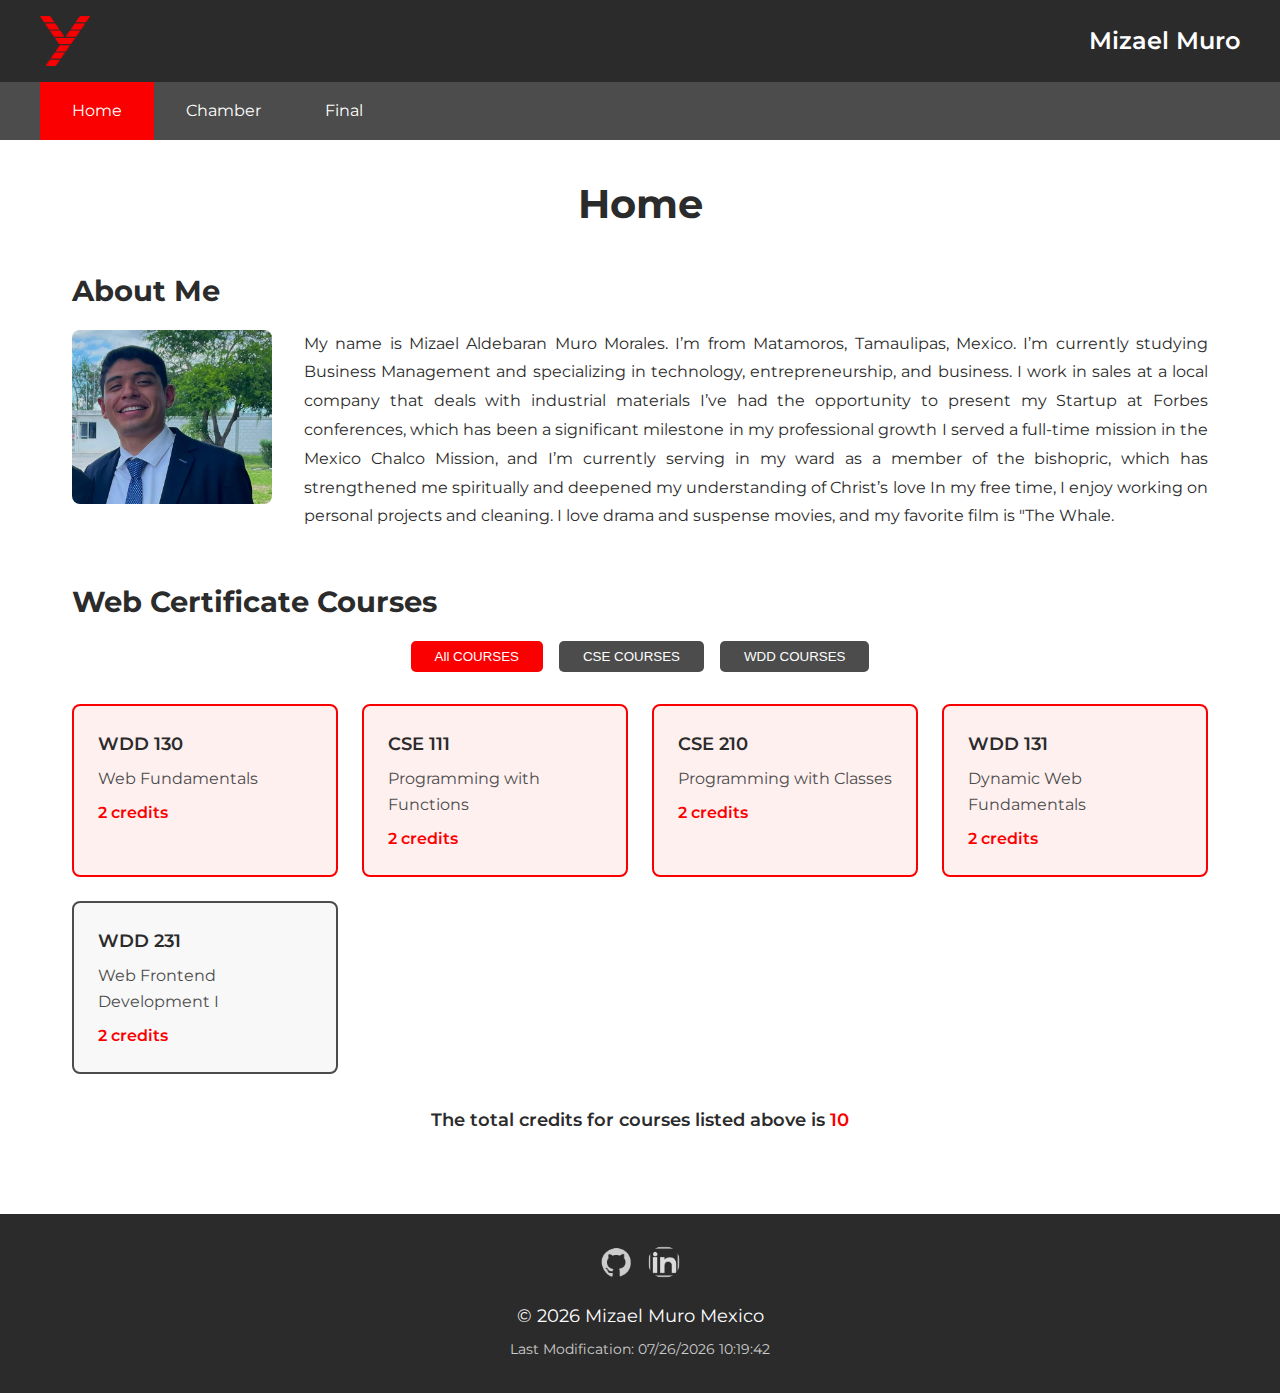
<file: index.html>
<!DOCTYPE html>
<html lang="es">

<head>
    <meta charset="UTF-8">
    <meta name="viewport" content="width=device-width, initial-scale=1.0">
    <meta name="description" content="WDD 231 - Web Frontend Development Course Home Page">
    <meta name="author" content="Mizael Muro">
    <title>WDD 231 - Course Home Page</title>

    <link rel="preconnect" href="https://fonts.googleapis.com">
    <link rel="preconnect" href="https://fonts.gstatic.com" crossorigin>
    <link href="https://fonts.googleapis.com/css2?family=Montserrat:ital,wght@0,100..900;1,100..900&display=swap"
        rel="stylesheet">

    <link rel="stylesheet" href="styles/index.css">

    <link rel="icon" href="favicon.ico">

</head>

<body>
    <header>
        <div class="header-content">
            <img src="images/logo-yonkett.png" alt="Site Logo" class="logo">
            <span class="name">Mizael Muro</span>
            <button class="hamburger" aria-label="Toggle navigation">
                <span></span>
                <span></span>
                <span></span>
            </button>
        </div>
    </header>

    <nav class="navigation">
        <ul class="nav-menu">
            <li><a href="index.html" class="active">Home</a></li>
            <li><a href="chamber.html">Chamber</a></li>
            <li><a href="final.html">Final</a></li>
        </ul>
    </nav>

    <main>
        <h1>Home</h1>

        <section class="about">
            <h2>About Me</h2>
            <div class="about-content">
                <img src="images/profile.jpg" alt="Mizael Muro" class="profile-img">
                <div class="about-text">
                    <p>My name is Mizael Aldebaran Muro Morales. I’m from Matamoros, Tamaulipas, Mexico. I’m currently
                        studying Business Management and specializing in technology, entrepreneurship, and business. I
                        work in sales at a local company that deals with industrial materials
                        I’ve had the opportunity to present my Startup at Forbes conferences, which has been a
                        significant milestone in my professional growth
                        I served a full-time mission in the Mexico Chalco Mission, and I’m currently serving in my ward
                        as a member of the bishopric, which has strengthened me spiritually and deepened my
                        understanding of Christ’s love
                        In my free time, I enjoy working on personal projects and cleaning. I love drama and suspense
                        movies, and my favorite film is "The Whale.</p>
                </div>
            </div>
        </section>

        <section class="certificate">
            <h2>Web Certificate Courses</h2>
            <div class="filter-buttons">
                <button class="filter-btn active" data-filter="all">All COURSES</button>
                <button class="filter-btn" data-filter="CSE">CSE COURSES</button>
                <button class="filter-btn" data-filter="WDD">WDD COURSES</button>
            </div>
            <div class="courses-container" id="coursesContainer">
            </div>
            <div class="credits">
                The total credits for courses listed above is <span id="totalCredits">0</span>
            </div>
        </section>
    </main>

    <footer>
        <div class="social-links">
            <a href="https://github.com/MizaelMuro01" target="_blank">
                <img src="images/github.png" alt="GitHub" class="social-icon">
            </a>
            <a href="www.linkedin.com/in/mizael-muro-509421250" target="_blank">
                <img src="images/linkedin.png" alt="LinkedIn" class="social-icon">
            </a>
        </div>

        <div class="footer-info">
            <p>&copy; <span id="currentyear"></span>  Mizael Muro  Mexico</p>
        </div>

        <div class="last-modified">
            <p>Last Modification: <span id="lastModified"></span></p>
        </div>
    </footer>

    <script src="scripts/index.js"></script>
</body>

</html>
</file>
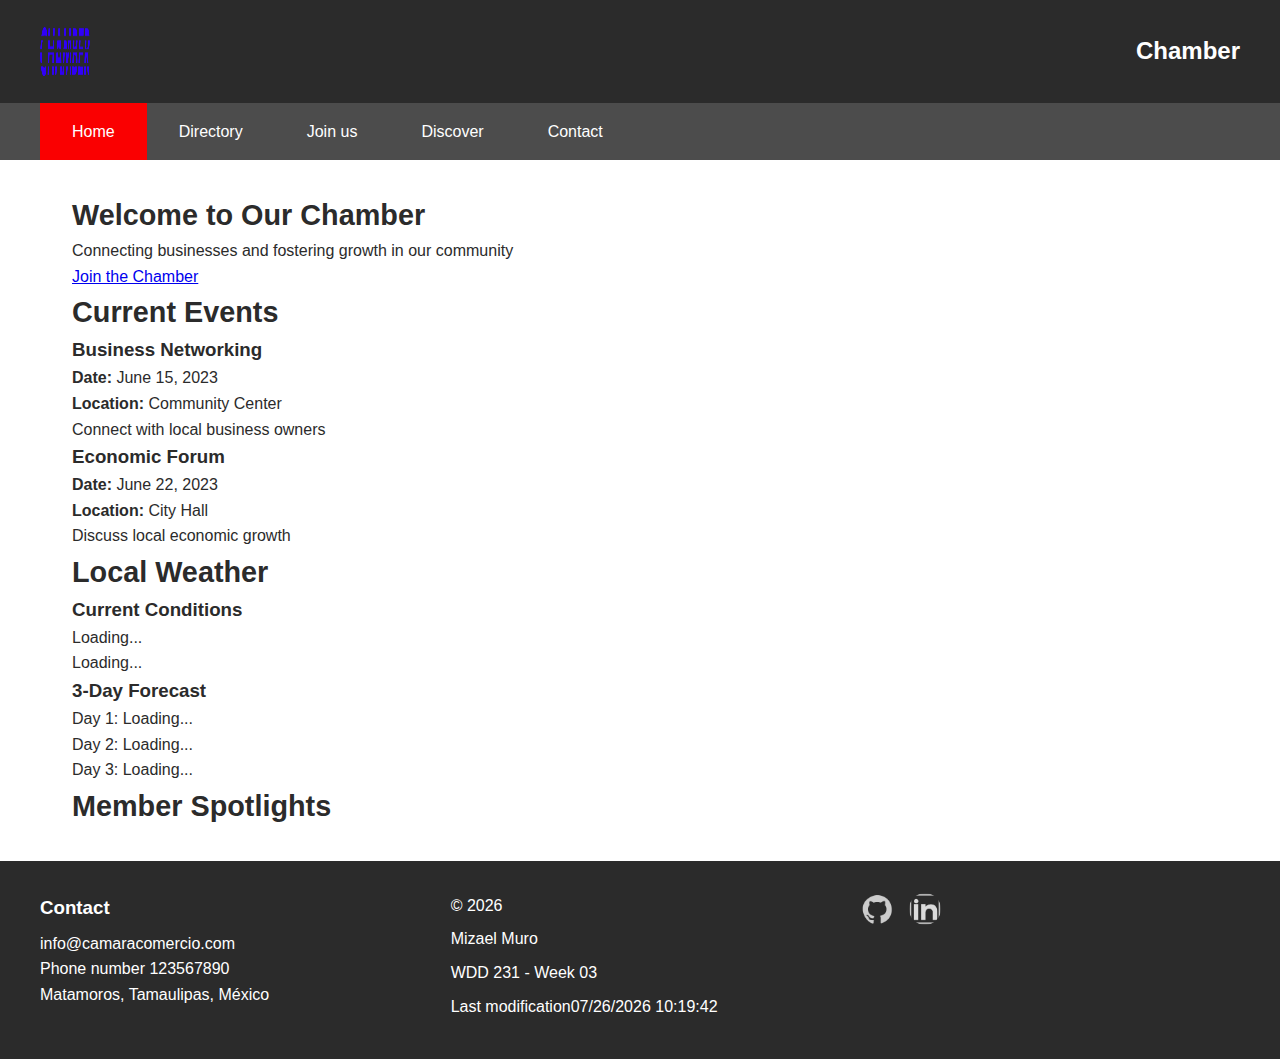
<file: chamber/index.html>
<!DOCTYPE html>
<html lang="es">
<head>
    <meta charset="UTF-8">
    <meta name="viewport" content="width=device-width, initial-scale=1.0">
    <meta name="description" content="Chamber Home Page">
    <meta name="author" content="Mizael Muro">
    <title>Home - Chamber</title>

    <link rel="icon" href="favicon.ico">

    <link rel="stylesheet" href="styles/normalize.css">
    <link rel="stylesheet" href="styles/chamber.css">
</head>
<body>
    <header>
        <div class="header-content">
            <img src="images/chamber.png" alt="Logo chamber" class="logo">
            <h1>Chamber</h1>
            <button class="hamburger" aria-label="Toggle navigation">
                <span></span>
                <span></span>
                <span></span>
            </button>
        </div>
    </header>

    <nav class="navigation">
        <ul class="nav-menu">
            <li><a href="index.html" class="active">Home</a></li>
            <li><a href="directory.html">Directory</a></li>
            <li><a href="join.html">Join us</a></li>
            <li><a href="discover.html">Discover</a></li>
            <li><a href="contact.html">Contact</a></li>
        </ul>
    </nav>

    <main>
        <!---------------------------------------- Hero Section ----------------------------->
        <section class="hero">
            <div class="hero-content">
                <h2>Welcome to Our Chamber</h2>
                <p>Connecting businesses and fostering growth in our community</p>
                <a href="join.html" class="cta-button">Join the Chamber</a>
            </div>
        </section>

        <!-------------------------- Current Events ---------------->
        <section class="events">
            <h2>Current Events</h2>
            <div class="events-grid">
                <div class="event-card">
                    <h3>Business Networking</h3>
                    <p><strong>Date:</strong> June 15, 2023</p>
                    <p><strong>Location:</strong> Community Center</p>
                    <p>Connect with local business owners</p>
                </div>
                <div class="event-card">
                    <h3>Economic Forum</h3>
                    <p><strong>Date:</strong> June 22, 2023</p>
                    <p><strong>Location:</strong> City Hall</p>
                    <p>Discuss local economic growth</p>
                </div>
            </div>
        </section>

        <!-------------------------------- Weather Section ------------->
        <section class="weather">
            <h2>Local Weather</h2>
            <div class="weather-content">
                <div class="current-weather">
                    <h3>Current Conditions</h3>
                    <div id="currentTemp">Loading...</div>
                    <div id="weatherDesc">Loading...</div>
                </div>
                <div class="weather-forecast">
                    <h3>3-Day Forecast</h3>
                    <div id="forecast">
                        <div class="forecast-day">Day 1: Loading...</div>
                        <div class="forecast-day">Day 2: Loading...</div>
                        <div class="forecast-day">Day 3: Loading...</div>
                    </div>
                </div>
            </div>
        </section>

        <!---------------------- Company Spotlights --------------->
        <section class="spotlights">
            <h2>Member Spotlights</h2>
            <div id="spotlightContainer" class="spotlights-grid">
                <!-------------------- spotlight ------------->
            </div>
        </section>
    </main>

    <footer>
        <div class="footer-content">
            <div class="contact-info">
                <h3>Contact</h3>
                <p>info@camaracomercio.com</p>
                <p>Phone number 123567890</p>
                <p>Matamoros, Tamaulipas, México</p>
            </div>
            
            <div class="development-info">
                <p>&copy; <span id="currentyear"></span>
                <p>Mizael Muro</p>
                <p>WDD 231 - Week 03</p>
                <p>Last modification<span id="lastModified"></span></p>
            </div>
            
            <div class="social-links">
                <a href="https://github.com/MizaelMuro01" target="_blank">
                    <img src="images/github.png" alt="GitHub" class="social-icon">
                </a>
                <a href="https://www.linkedin.com/in/mizael-muro-509421250" target="_blank">
                    <img src="images/linkedin.png" alt="LinkedIn" class="social-icon">
                </a>
            </div>
        </div>
    </footer>

    <script src="scripts/chamber.js"></script>
</body>
</html>
</file>
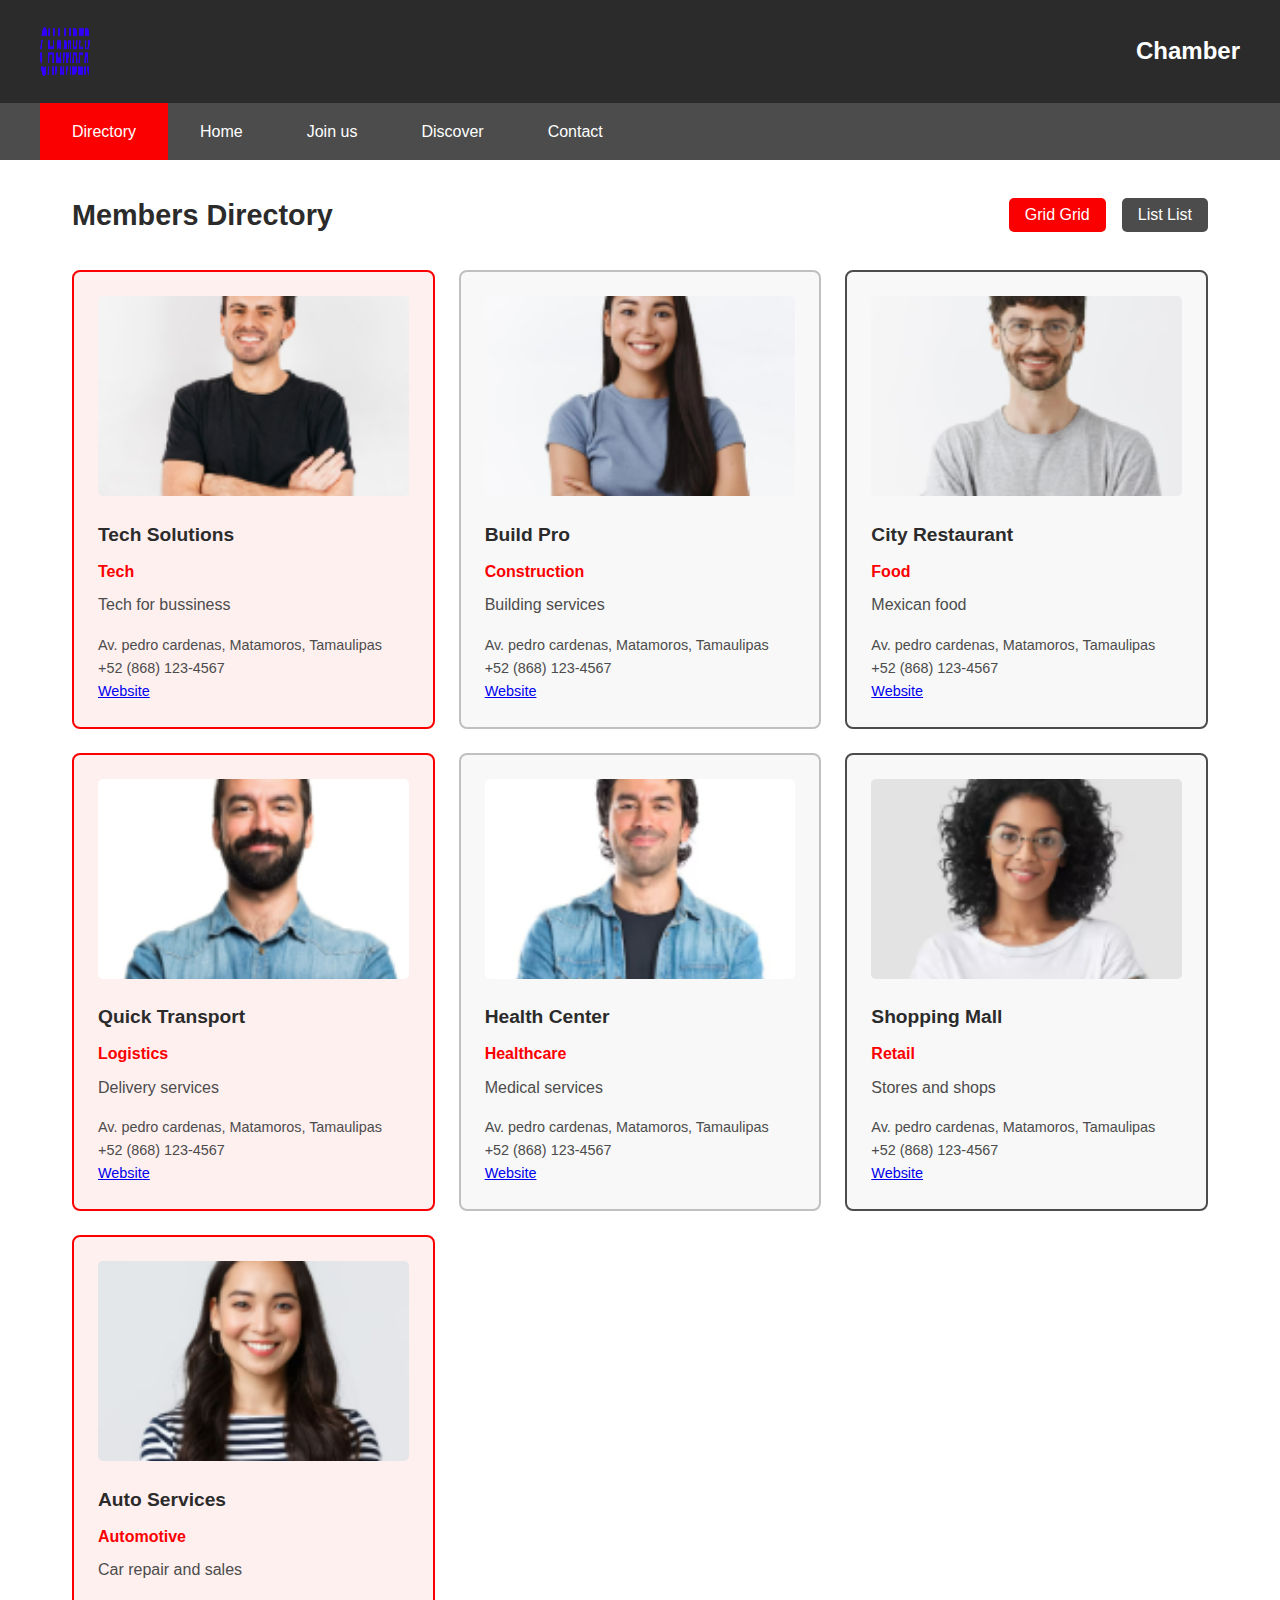
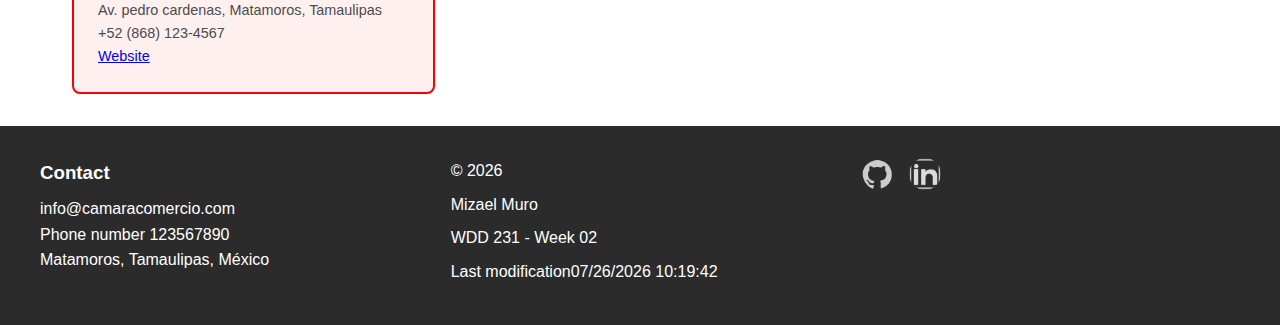
<file: chamber/directory.html>
<!DOCTYPE html>
<html lang="es">
<head>
    <meta charset="UTF-8">
    <meta name="viewport" content="width=device-width, initial-scale=1.0">
    <meta name="description" content="Chamber and Directory">
    <meta name="author" content="Mizael Muro">
    <title>Directory - Chamber</title>

    <link rel="icon" href="../favicon.ico">

    <link rel="stylesheet" href="styles/normalize.css">
    <link rel="stylesheet" href="styles/chamber.css">
</head>
<body>
    <header>
        <div class="header-content">
            <img src="images/chamber.png" alt="Logo chamber" class="logo">
            <h1>Chamber</h1>
            <button class="hamburger" aria-label="Toggle navigation">
                <span></span>
                <span></span>
                <span></span>
            </button>
        </div>
    </header>

    <nav class="navigation">
        <ul class="nav-menu">
            <li><a href="directory.html" class="active">Directory</a></li>
            <li><a href="../index.html">Home</a></li>
            <li><a href="join.html">Join us</a></li>
            <li><a href="discover.html">Discover</a></li>
            <li><a href="contact.html">Contact</a></li>
        </ul>
    </nav>

    <main>
        <section class="directory-header">
            <h2>Members Directory</h2>
            <div class="view-toggle">
                <button id="gridView" class="view-btn active" aria-label="Vista de cuadrícula">
                    <span>Grid</span> Grid
                </button>
                <button id="listView" class="view-btn" aria-label="Vista de lista">
                    <span>List</span> List
                </button>
            </div>
        </section>

        <section class="members-container">
            <div id="membersDisplay" class="members-grid">
                <!-- qui seran las hojas dinamicas de los members -->
            </div>
        </section>
    </main>

    <footer>
        <div class="footer-content">
            <div class="contact-info">
                <h3>Contact</h3>
                <p>info@camaracomercio.com</p>
                <p>Phone number 123567890</p>
                <p>Matamoros, Tamaulipas, México</p>
            </div>
            
            <div class="development-info">
                <p>&copy; <span id="currentyear"></span>
                <p>Mizael Muro</p>
                <p>WDD 231 - Week 02</p>
                <p>Last modification<span id="lastModified"></span></p>
            </div>
            
            <div class="social-links">
                <a href="https://github.com/MizaelMuro01" target="_blank">
                    <img src="images/github.png" alt="GitHub" class="social-icon">
                </a>
                <a href="https://www.linkedin.com/in/mizael-muro-509421250" target="_blank">
                    <img src="images/linkedin.png" alt="LinkedIn" class="social-icon">
                </a>
            </div>
        </div>
    </footer>

    <script src="scripts/chamber.js"></script>
</body>
</html>
</file>
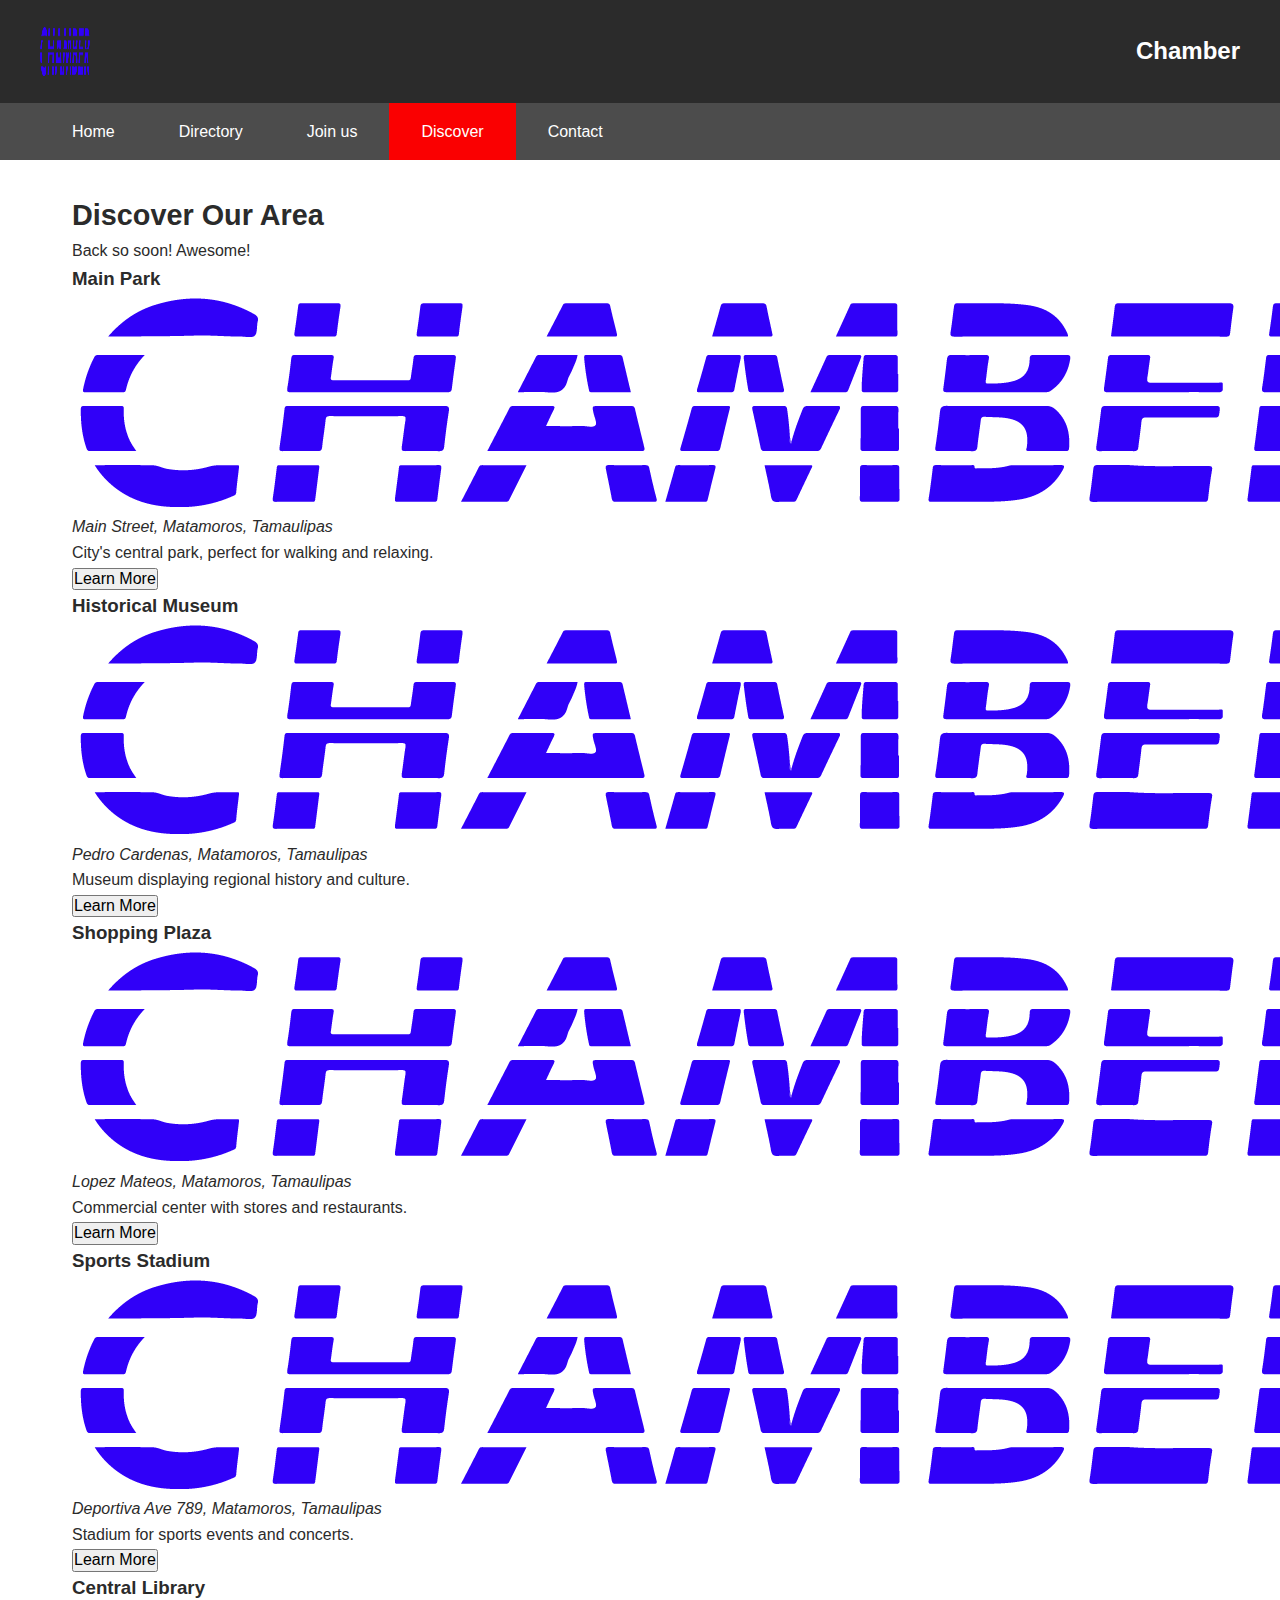
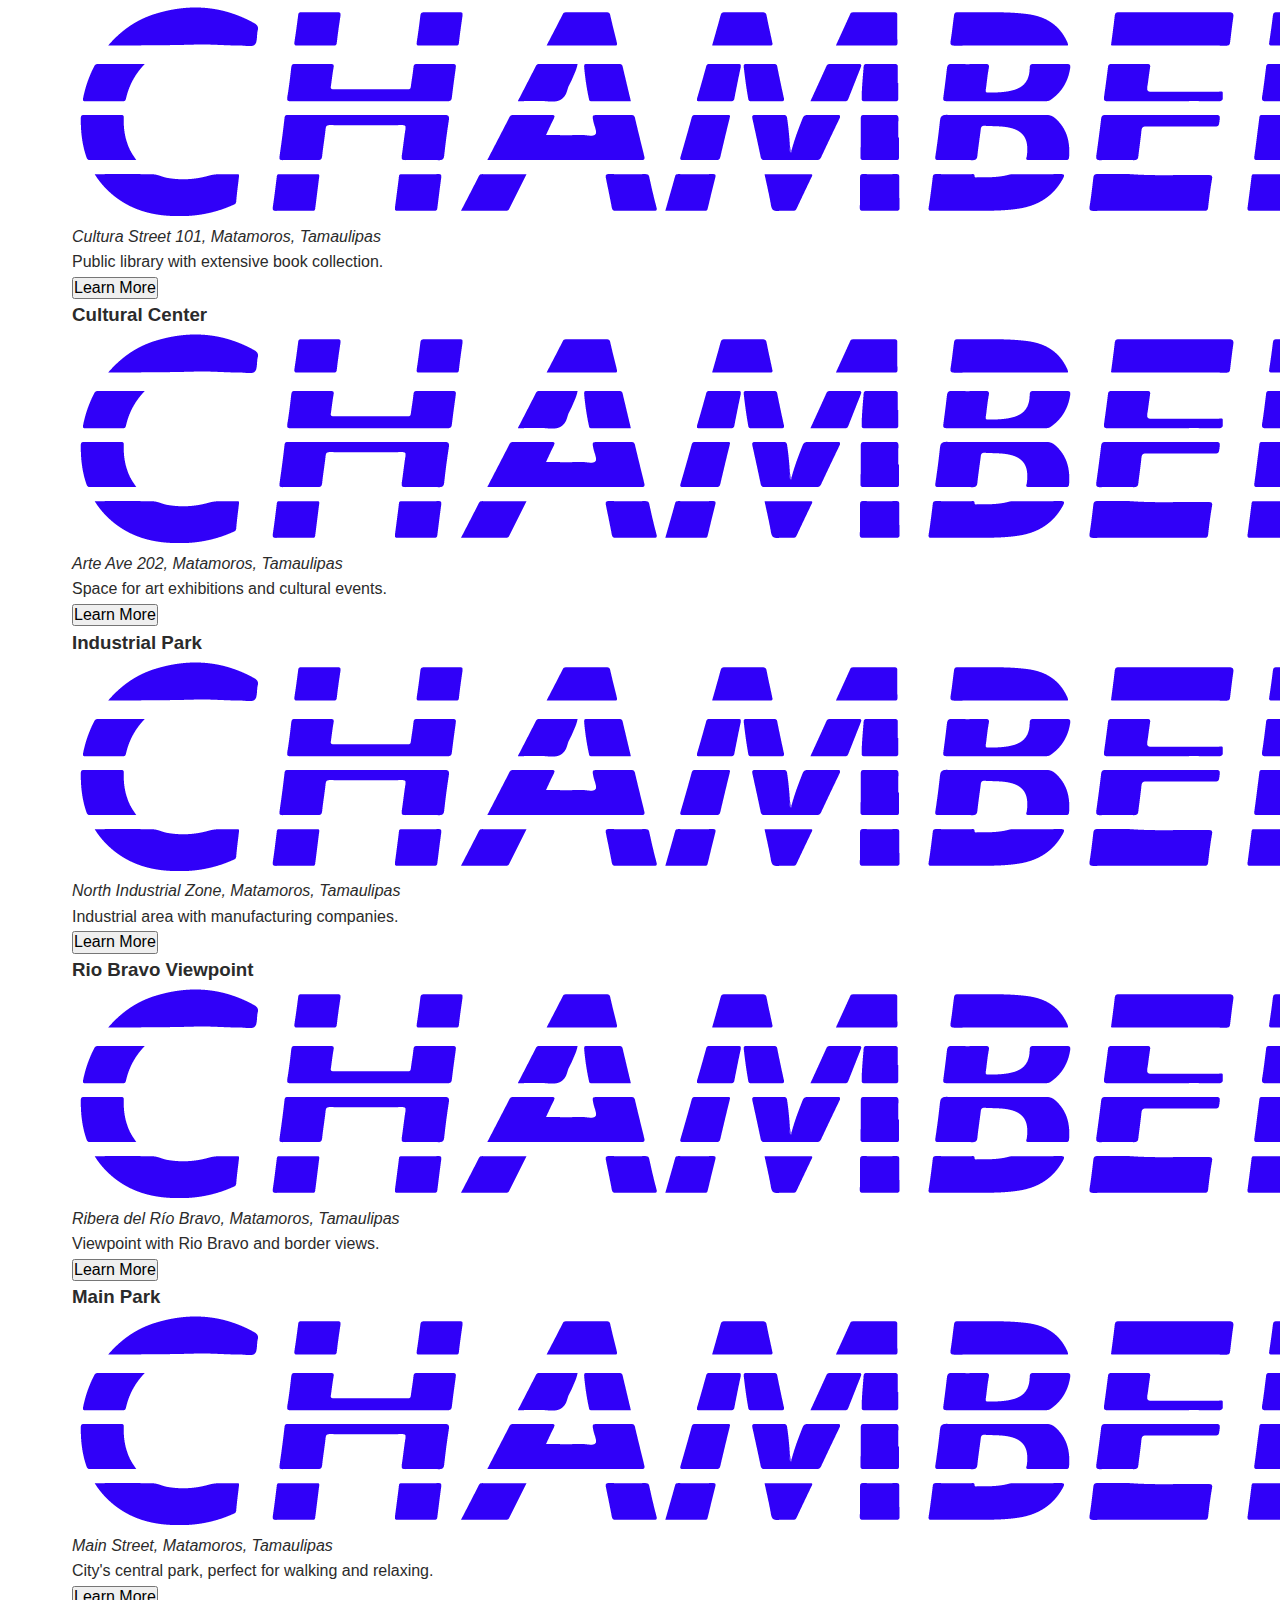
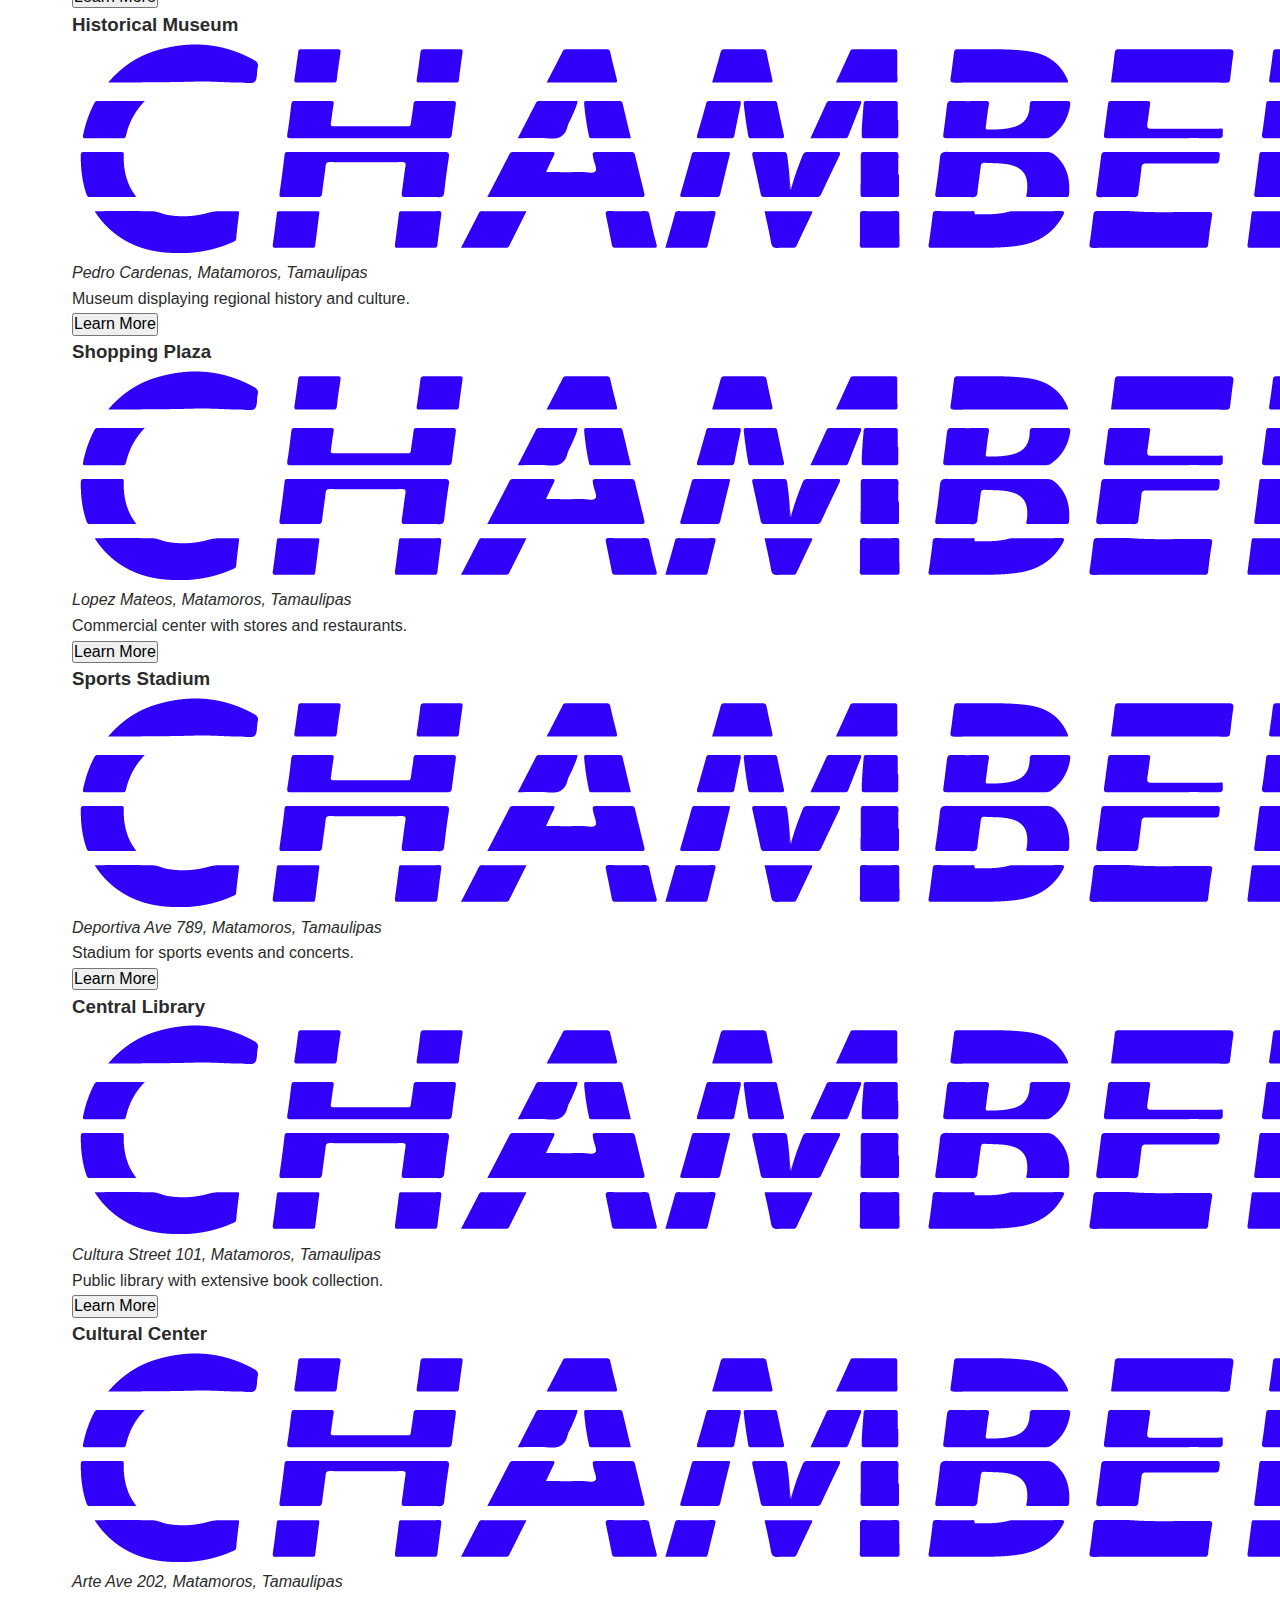
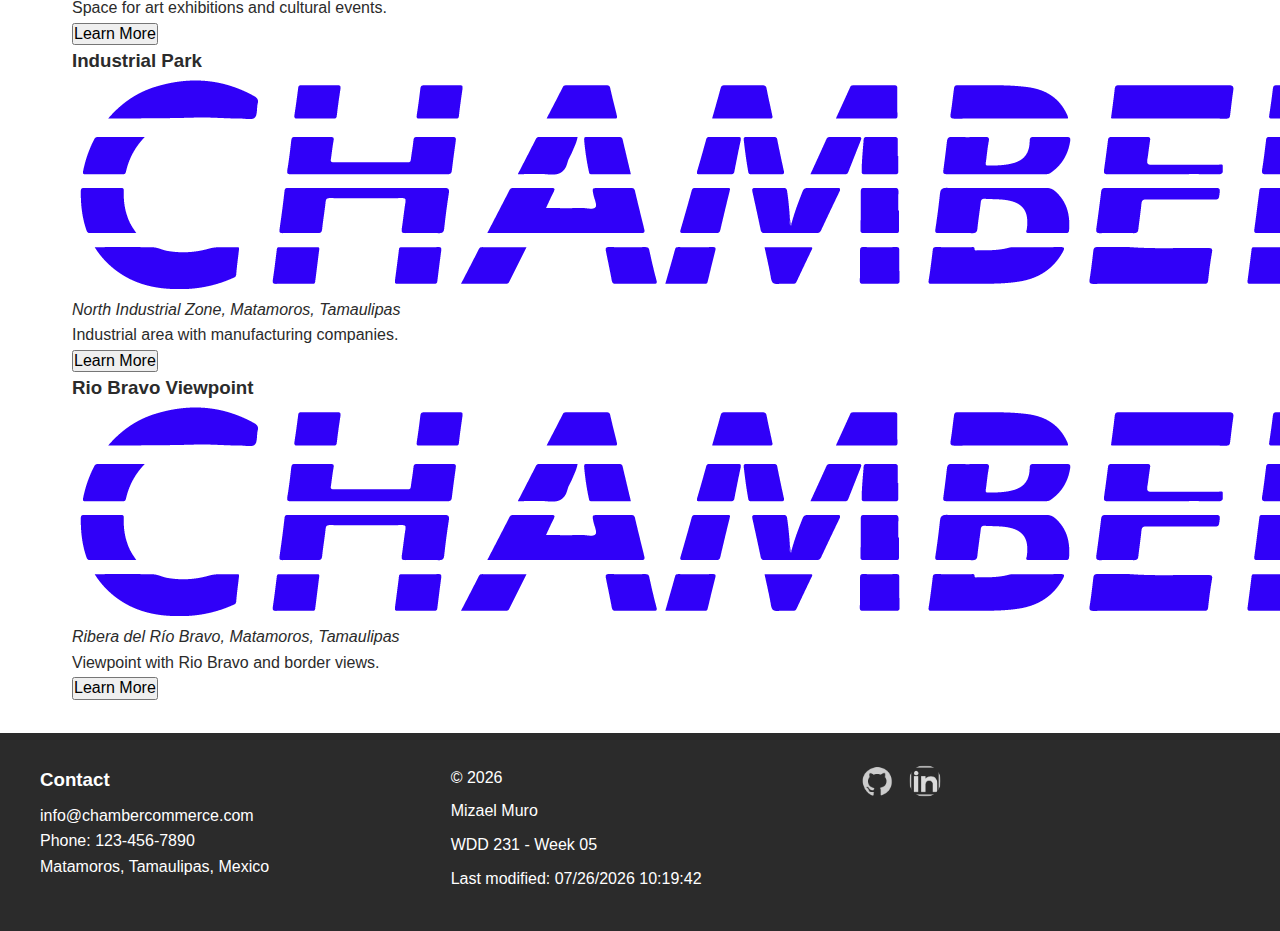
<file: chamber/discover.html>
<!DOCTYPE html>
<html lang="en">
<head>
    <meta charset="UTF-8">
    <meta name="viewport" content="width=device-width, initial-scale=1.0">
    <meta name="description" content="Discover Chamber Area">
    <meta name="author" content="Mizael Muro">
    <title>Discover - Chamber</title>

    <link rel="icon" href="favicon.ico">

    <link rel="stylesheet" href="styles/normalize.css">
    <link rel="stylesheet" href="styles/chamber.css">
</head>
<body>
    <header>
        <div class="header-content">
            <img src="images/chamber.png" alt="Logo chamber" class="logo">
            <h1>Chamber</h1>
            <button class="hamburger" aria-label="Toggle navigation">
                <span></span>
                <span></span>
                <span></span>
            </button>
        </div>
    </header>

    <nav class="navigation">
        <ul class="nav-menu">
            <li><a href="index.html">Home</a></li>
            <li><a href="directory.html">Directory</a></li>
            <li><a href="join.html">Join us</a></li>
            <li><a href="discover.html" class="active">Discover</a></li>
            <li><a href="contact.html">Contact</a></li>
        </ul>
    </nav>

    <main>
        <section class="discover-container">
            <h2>Discover Our Area</h2>
            
            <div id="visitorMessage" class="visitor-message"></div>
            
            <div class="discover-content">
                <div id="placesContainer" class="places-grid">
                    <!-- Places load here -->
                </div>
            </div>
        </section>
    </main>

    <footer>
        <div class="footer-content">
            <div class="contact-info">
                <h3>Contact</h3>
                <p>info@chambercommerce.com</p>
                <p>Phone: 123-456-7890</p>
                <p>Matamoros, Tamaulipas, Mexico</p>
            </div>
            
            <div class="development-info">
                <p>&copy; <span id="currentyear"></span>
                <p>Mizael Muro</p>
                <p>WDD 231 - Week 05</p>
                <p>Last modified: <span id="lastModified"></span></p>
            </div>
            
            <div class="social-links">
                <a href="https://github.com/MizaelMuro01" target="_blank">
                    <img src="images/github.png" alt="GitHub" class="social-icon">
                </a>
                <a href="https://www.linkedin.com/in/mizael-muro-509421250" target="_blank">
                    <img src="images/linkedin.png" alt="LinkedIn" class="social-icon">
                </a>
            </div>
        </div>
    </footer>

    <script type="module" src="scripts/discover.js"></script>
</body>
</html>
</file>
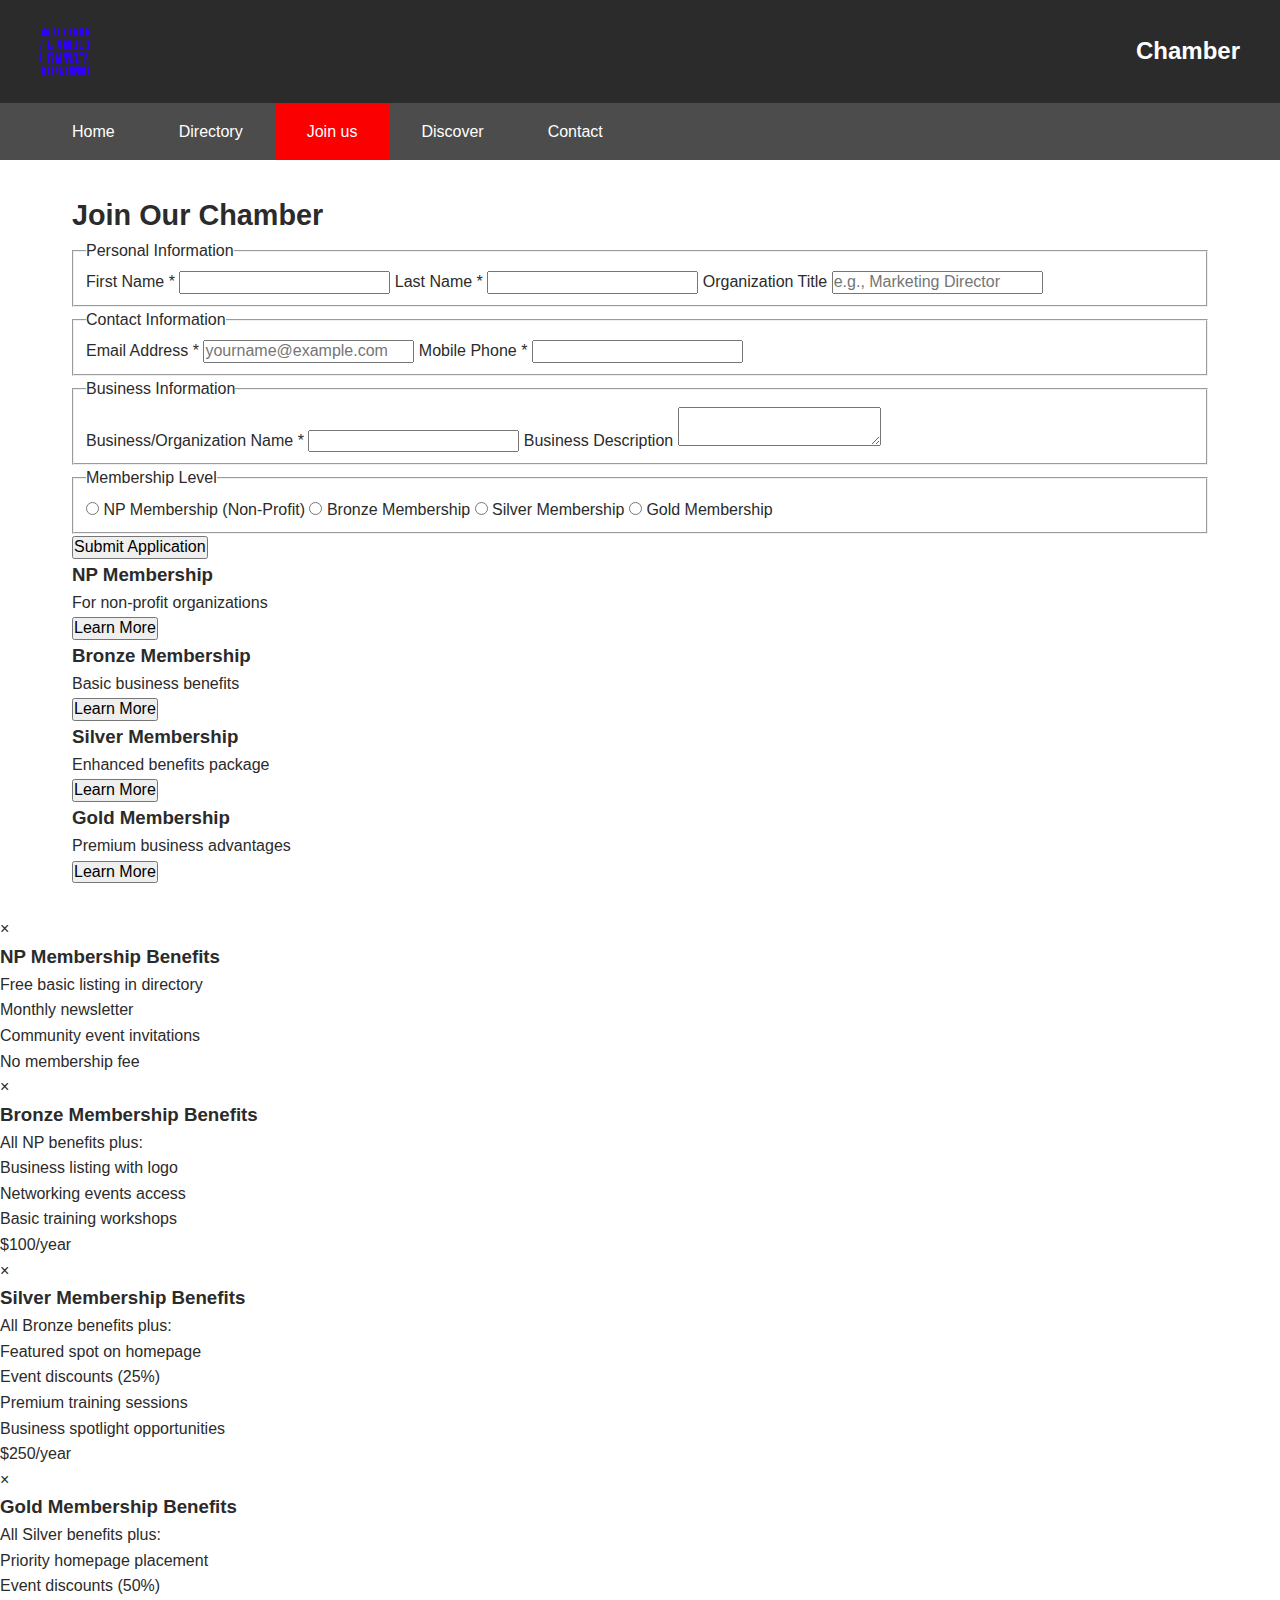
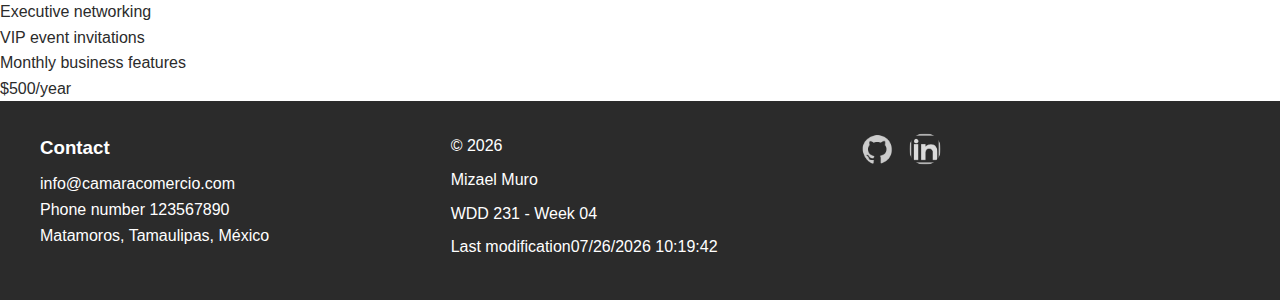
<file: chamber/join.html>
<!DOCTYPE html>
<html lang="es">
<head>
    <meta charset="UTF-8">
    <meta name="viewport" content="width=device-width, initial-scale=1.0">
    <meta name="description" content="Join Chamber">
    <meta name="author" content="Mizael Muro">
    <title>Join - Chamber</title>

    <link rel="icon" href="favicon.ico">

    <link rel="stylesheet" href="styles/normalize.css">
    <link rel="stylesheet" href="styles/chamber.css">
</head>
<body>
    <header>
        <div class="header-content">
            <img src="images/chamber.png" alt="Logo chamber" class="logo">
            <h1>Chamber</h1>
            <button class="hamburger" aria-label="Toggle navigation">
                <span></span>
                <span></span>
                <span></span>
            </button>
        </div>
    </header>

    <nav class="navigation">
        <ul class="nav-menu">
            <li><a href="index.html">Home</a></li>
            <li><a href="directory.html">Directory</a></li>
            <li><a href="join.html" class="active">Join us</a></li>
            <li><a href="discover.html">Discover</a></li>
            <li><a href="contact.html">Contact</a></li>
        </ul>
    </nav>

    <main>
        <section class="join-container">
            <h2>Join Our Chamber</h2>
            
            <div class="join-content">
                <form id="joinForm" method="get" action="thankyou.html" class="membership-form">
                    <fieldset>
                        <legend>Personal Information</legend>
                        
                        <label>
                            First Name *
                            <input type="text" name="firstName" required autocomplete="given-name">
                        </label>
                        
                        <label>
                            Last Name *
                            <input type="text" name="lastName" required autocomplete="family-name">
                        </label>
                        
                        <label>
                            Organization Title
                            <input type="text" name="title" autocomplete="organization-title"
                                   pattern="[A-Za-z\s\-]{7,}" placeholder="e.g., Marketing Director">
                        </label>
                    </fieldset>

                    <fieldset>
                        <legend>Contact Information</legend>
                        
                        <label>
                            Email Address *
                            <input type="email" name="email" required autocomplete="email"
                                   placeholder="yourname@example.com">
                        </label>
                        
                        <label>
                            Mobile Phone *
                            <input type="tel" name="phone" required autocomplete="tel">
                        </label>
                    </fieldset>

                    <fieldset>
                        <legend>Business Information</legend>
                        
                        <label>
                            Business/Organization Name *
                            <input type="text" name="organization" required autocomplete="organization">
                        </label>
                        
                        <label>
                            Business Description
                            <textarea name="description"></textarea>
                        </label>
                    </fieldset>

                    <fieldset>
                        <legend>Membership Level</legend>
                        
                        <div class="membership-options">
                            <label class="radio-option">
                                <input type="radio" name="membership" value="np" required>
                                <span>NP Membership (Non-Profit)</span>
                            </label>
                            
                            <label class="radio-option">
                                <input type="radio" name="membership" value="bronze">
                                <span>Bronze Membership</span>
                            </label>
                            
                            <label class="radio-option">
                                <input type="radio" name="membership" value="silver">
                                <span>Silver Membership</span>
                            </label>
                            
                            <label class="radio-option">
                                <input type="radio" name="membership" value="gold">
                                <span>Gold Membership</span>
                            </label>
                        </div>
                    </fieldset>

                    <input type="hidden" name="timestamp" id="timestamp">

                    <button type="submit" class="submit-btn">Submit Application</button>
                </form>

                <aside class="membership-cards">
                    <div class="membership-card">
                        <h3>NP Membership</h3>
                        <p>For non-profit organizations</p>
                        <button class="info-btn" data-level="np">Learn More</button>
                    </div>
                    
                    <div class="membership-card">
                        <h3>Bronze Membership</h3>
                        <p>Basic business benefits</p>
                        <button class="info-btn" data-level="bronze">Learn More</button>
                    </div>
                    
                    <div class="membership-card">
                        <h3>Silver Membership</h3>
                        <p>Enhanced benefits package</p>
                        <button class="info-btn" data-level="silver">Learn More</button>
                    </div>
                    
                    <div class="membership-card">
                        <h3>Gold Membership</h3>
                        <p>Premium business advantages</p>
                        <button class="info-btn" data-level="gold">Learn More</button>
                    </div>
                </aside>
            </div>
        </section>
    </main>

    <!-- Modals -->
    <div id="npModal" class="modal">
        <div class="modal-content">
            <span class="close">&times;</span>
            <h3>NP Membership Benefits</h3>
            <ul>
                <li>Free basic listing in directory</li>
                <li>Monthly newsletter</li>
                <li>Community event invitations</li>
                <li>No membership fee</li>
            </ul>
        </div>
    </div>

    <div id="bronzeModal" class="modal">
        <div class="modal-content">
            <span class="close">&times;</span>
            <h3>Bronze Membership Benefits</h3>
            <ul>
                <li>All NP benefits plus:</li>
                <li>Business listing with logo</li>
                <li>Networking events access</li>
                <li>Basic training workshops</li>
                <li>$100/year</li>
            </ul>
        </div>
    </div>

    <div id="silverModal" class="modal">
        <div class="modal-content">
            <span class="close">&times;</span>
            <h3>Silver Membership Benefits</h3>
            <ul>
                <li>All Bronze benefits plus:</li>
                <li>Featured spot on homepage</li>
                <li>Event discounts (25%)</li>
                <li>Premium training sessions</li>
                <li>Business spotlight opportunities</li>
                <li>$250/year</li>
            </ul>
        </div>
    </div>

    <div id="goldModal" class="modal">
        <div class="modal-content">
            <span class="close">&times;</span>
            <h3>Gold Membership Benefits</h3>
            <ul>
                <li>All Silver benefits plus:</li>
                <li>Priority homepage placement</li>
                <li>Event discounts (50%)</li>
                <li>Executive networking</li>
                <li>VIP event invitations</li>
                <li>Monthly business features</li>
                <li>$500/year</li>
            </ul>
        </div>
    </div>

    <footer>
        <div class="footer-content">
            <div class="contact-info">
                <h3>Contact</h3>
                <p>info@camaracomercio.com</p>
                <p>Phone number 123567890</p>
                <p>Matamoros, Tamaulipas, México</p>
            </div>
            
            <div class="development-info">
                <p>&copy; <span id="currentyear"></span>
                <p>Mizael Muro</p>
                <p>WDD 231 - Week 04</p>
                <p>Last modification<span id="lastModified"></span></p>
            </div>
            
            <div class="social-links">
                <a href="https://github.com/MizaelMuro01" target="_blank">
                    <img src="images/github.png" alt="GitHub" class="social-icon">
                </a>
                <a href="https://www.linkedin.com/in/mizael-muro-509421250" target="_blank">
                    <img src="images/linkedin.png" alt="LinkedIn" class="social-icon">
                </a>
            </div>
        </div>
    </footer>

    <script src="scripts/join.js"></script>
</body>
</html>
</file>
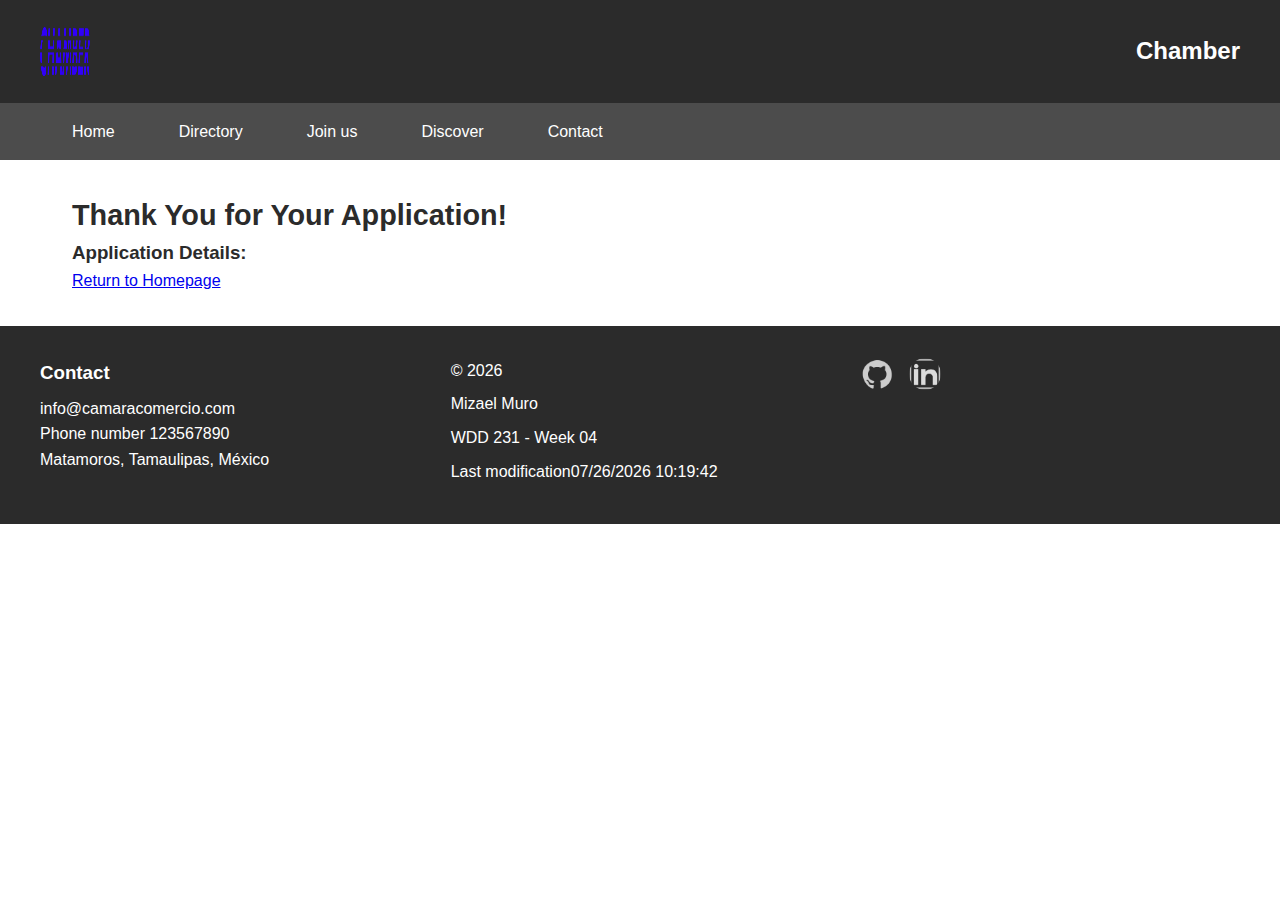
<file: chamber/thankyou.html>
<!DOCTYPE html>
<html lang="es">
<head>
    <meta charset="UTF-8">
    <meta name="viewport" content="width=device-width, initial-scale=1.0">
    <meta name="description" content="Thank You - Chamber">
    <meta name="author" content="Mizael Muro">
    <title>Thank You - Chamber</title>

    <link rel="icon" href="favicon.ico">

    <link rel="stylesheet" href="styles/normalize.css">
    <link rel="stylesheet" href="styles/chamber.css">
</head>
<body>
    <header>
        <div class="header-content">
            <img src="images/chamber.png" alt="Logo chamber" class="logo">
            <h1>Chamber</h1>
            <button class="hamburger" aria-label="Toggle navigation">
                <span></span>
                <span></span>
                <span></span>
            </button>
        </div>
    </header>

    <nav class="navigation">
        <ul class="nav-menu">
            <li><a href="index.html">Home</a></li>
            <li><a href="directory.html">Directory</a></li>
            <li><a href="join.html">Join us</a></li>
            <li><a href="discover.html">Discover</a></li>
            <li><a href="contact.html">Contact</a></li>
        </ul>
    </nav>

    <main>
        <section class="thankyou-container">
            <div class="thankyou-content">
                <h2>Thank You for Your Application!</h2>
                <div class="application-summary">
                    <h3>Application Details:</h3>
                    <div id="applicationData"></div>
                </div>
                <a href="index.html" class="home-btn">Return to Homepage</a>
            </div>
        </section>
    </main>

    <footer>
        <div class="footer-content">
            <div class="contact-info">
                <h3>Contact</h3>
                <p>info@camaracomercio.com</p>
                <p>Phone number 123567890</p>
                <p>Matamoros, Tamaulipas, México</p>
            </div>
            
            <div class="development-info">
                <p>&copy; <span id="currentyear"></span>
                <p>Mizael Muro</p>
                <p>WDD 231 - Week 04</p>
                <p>Last modification<span id="lastModified"></span></p>
            </div>
            
            <div class="social-links">
                <a href="https://github.com/MizaelMuro01" target="_blank">
                    <img src="images/github.png" alt="GitHub" class="social-icon">
                </a>
                <a href="https://www.linkedin.com/in/mizael-muro-509421250" target="_blank">
                    <img src="images/linkedin.png" alt="LinkedIn" class="social-icon">
                </a>
            </div>
        </div>
    </footer>

    <script src="scripts/thankyou.js"></script>
</body>
</html>
</file>
<file: styles/index.css>
/* first at all */
* {
    margin: 0;
    padding: 0;
    box-sizing: border-box;
}

body {
    font-family: 'Montserrat', sans-serif;
    line-height: 1.6;
    color: #2B2B2B;
    background-color: #ffffff;
}

/* ---------------Header Styles----------------------- */
header {
    background-color: #2B2B2B;
    padding: 1rem 2rem;
}

.header-content {
    display: flex;
    align-items: center;
    justify-content: space-between;
    max-width: 1200px;
    margin: 0 auto;
}

.logo {
    width: 50px;
    height: 50px;
}

.name {
    color: #ffffff;
    font-size: 1.5rem;
    font-weight: 600;
}

/* ---------------------Hamburger Menu---------------------------- no media */
.hamburger {
    display: none;
    flex-direction: column;
    background: none;
    border: none;
    cursor: pointer;
    padding: 5px;
}

.hamburger span {
    width: 25px;
    height: 3px;
    background-color: #ffffff;
    margin: 3px 0;
}

/* ----------------------Navigation Styles---------------------------------- */
.navigation {
    background-color: #4C4C4C;
    padding: 0 2rem;
}

.nav-menu {
    display: flex;
    list-style: none;
    max-width: 1200px;
    margin: 0 auto;
}

.nav-menu li {
    margin: 0;
}

.nav-menu a {
    display: block;
    padding: 1rem 2rem;
    color: #ffffff;
    text-decoration: none;
}

.nav-menu a.active {
    background-color: #FA0001;
}

/* -------------------Main Content--------------------- */
main {
    max-width: 1200px;
    margin: 0 auto;
    padding: 2rem;
}

h1 {
    color: #2B2B2B;
    font-size: 2.5rem;
    margin-bottom: 2rem;
    text-align: center;
}

h2 {
    color: #2B2B2B;
    font-size: 1.8rem;
    margin-bottom: 1rem;
}

/* ---------------About Section -------------------------*/
.about {
    margin-bottom: 3rem;
}

.about-content {
    display: grid;
    grid-template-columns: 200px 1fr;
    gap: 2rem;
    align-items: start;
}

.profile-img {
    width: 100%;
    height: auto;
    border-radius: 8px;
}

.about-text p {
    text-align: justify;
    line-height: 1.8;
}

/* ------------certificaciones-------------*/
.certificate {
    margin-bottom: 3rem;
}

.filter-buttons {
    display: flex;
    gap: 1rem;
    margin-bottom: 2rem;
    justify-content: center;
}

.filter-btn {
    padding: 0.5rem 1.5rem;
    background-color: #4C4C4C;
    color: white;
    border: none;
    border-radius: 5px;
    cursor: pointer;
}

.filter-btn.active {
    background-color: #FA0001;
}

.courses-container {
    display: grid;
    grid-template-columns: repeat(auto-fit, minmax(250px, 1fr));
    gap: 1.5rem;
    margin-bottom: 2rem;
}

.course-card {
    background-color: #f8f8f8;
    padding: 1.5rem;
    border-radius: 8px;
    border: 2px solid #4C4C4C;
}

.course-card.completed {
    border-color: #FA0001;
    background-color: #fff0f0;
}

.course-code {
    font-weight: 600;
    color: #2B2B2B;
    font-size: 1.1rem;
    margin-bottom: 0.5rem;
}

.course-name {
    color: #4C4C4C;
    margin-bottom: 0.5rem;
}

.course-credits {
    color: #FA0001;
    font-weight: 600;
}

.credits {
    text-align: center;
    font-size: 1.1rem;
    font-weight: 600;
    color: #2B2B2B;
}

/* ------------------------be careful with this --- */

#totalCredits {
    color: #FA0001;
}

/* --------------------------------------Footer Styles */
footer {
    background-color: #2B2B2B;
    color: #ffffff;
    padding: 2rem;
    text-align: center;
}

.social-links {
    display: flex;
    justify-content: center;
    gap: 1rem;
    margin-bottom: 1rem;
}

.social-icon {
    width: 32px;
    height: 32px;
    border-radius: 50%;
}

.footer-info {
    margin-bottom: 0.5rem;
}

.footer-info p {
    font-size: 1.1rem;
}

.last-modified {
    color: #cccccc;
    font-size: 0.9rem;
}

/* Responsive Design */
@media (max-width: 768px) {
    .header-content {
        flex-wrap: wrap;
    }
    
    .hamburger {
        display: flex;
    }
    
    .nav-menu {
        display: none;
        flex-direction: column;
        width: 100%;
    }
    
    .nav-menu.active {
        display: flex;
    }
    
    .about-content {
        grid-template-columns: 1fr;
        text-align: center;
    }
    
    .profile-img {
        max-width: 200px;
        margin: 0 auto;
    }
    
    .filter-buttons {
        flex-direction: column;
        align-items: center;
    }
    
    .filter-btn {
        width: 200px;
    }
    
    main {
        padding: 1rem;
    }
    
    header, .navigation {
        padding: 1rem;
    }
}

@media (max-width: 480px) {
    .courses-container {
        grid-template-columns: 1fr;
    }
    
    h1 {
        font-size: 2rem;
    }
    
    h2 {
        font-size: 1.5rem;
    }
}
</file>
<file: chamber/styles/chamber.css>
/* Reset básico */
* {
    margin: 0;
    padding: 0;
    box-sizing: border-box;
}

body {
    font-family: 'Montserrat', sans-serif;
    line-height: 1.6;
    color: #2B2B2B;
    background-color: #ffffff;
}

/* Header */
header {
    background-color: #2B2B2B;
    padding: 1rem;
}

.header-content {
    display: flex;
    align-items: center;
    justify-content: space-between;
    max-width: 1200px;
    margin: 0 auto;
}

.logo {
    width: 50px;
    height: 50px;
}

h1 {
    color: #ffffff;
    font-size: 1.5rem;
}

/* Hamburger Menu */
.hamburger {
    display: none;
    flex-direction: column;
    background: none;
    border: none;
    cursor: pointer;
    padding: 5px;
}

.hamburger span {
    width: 25px;
    height: 3px;
    background-color: #ffffff;
    margin: 3px 0;
}

/* Navigation */
.navigation {
    background-color: #4C4C4C;
}

.nav-menu {
    display: flex;
    list-style: none;
    max-width: 1200px;
    margin: 0 auto;
}

.nav-menu li {
    margin: 0;
}

.nav-menu a {
    display: block;
    padding: 1rem 2rem;
    color: #ffffff;
    text-decoration: none;
}

.nav-menu a.active {
    background-color: #FA0001;
}

/* Main Content */
main {
    max-width: 1200px;
    margin: 0 auto;
    padding: 2rem;
}

.directory-header {
    display: flex;
    justify-content: space-between;
    align-items: center;
    margin-bottom: 2rem;
}

h2 {
    color: #2B2B2B;
    font-size: 1.8rem;
}

/* View Toggle */
.view-toggle {
    display: flex;
    gap: 1rem;
}

.view-btn {
    padding: 0.5rem 1rem;
    background-color: #4C4C4C;
    color: white;
    border: none;
    border-radius: 5px;
    cursor: pointer;
}

.view-btn.active {
    background-color: #FA0001;
}

/* Members Grid */
.members-grid {
    display: grid;
    grid-template-columns: repeat(auto-fit, minmax(300px, 1fr));
    gap: 1.5rem;
}

.member-card {
    background-color: #f8f8f8;
    padding: 1.5rem;
    border-radius: 8px;
    border: 2px solid #4C4C4C;
}

.member-card.gold {
    border-color: #FA0001;
    background-color: #fff0f0;
}

.member-card.silver {
    border-color: #C0C0C0;
    background-color: #f8f8f8;
}

.member-image {
    width: 100%;
    height: 200px;
    object-fit: cover;
    border-radius: 5px;
    margin-bottom: 1rem;
}

.member-name {
    font-weight: 600;
    color: #2B2B2B;
    font-size: 1.2rem;
    margin-bottom: 0.5rem;
}

.member-category {
    color: #FA0001;
    font-weight: 600;
    margin-bottom: 0.5rem;
}

.member-description {
    color: #4C4C4C;
    margin-bottom: 1rem;
}

.member-contact {
    color: #4C4C4C;
    font-size: 0.9rem;
}

/* Members List View */
.members-list {
    display: flex;
    flex-direction: column;
    gap: 1rem;
}

.members-list .member-card {
    display: flex;
    align-items: center;
    gap: 1rem;
}

.members-list .member-image {
    width: 100px;
    height: 80px;
    margin-bottom: 0;
}

/* Footer */
footer {
    background-color: #2B2B2B;
    color: #ffffff;
    padding: 2rem;
}

.footer-content {
    max-width: 1200px;
    margin: 0 auto;
    display: grid;
    grid-template-columns: repeat(auto-fit, minmax(250px, 1fr));
    gap: 2rem;
}

.contact-info h3,
.development-info p {
    margin-bottom: 0.5rem;
}

.social-links {
    display: flex;
    gap: 1rem;
}

.social-icon {
    width: 32px;
    height: 32px;
    border-radius: 50%;
}

/* Responsive */
@media (max-width: 768px) {
    .hamburger {
        display: flex;
    }
    
    .nav-menu {
        display: none;
        flex-direction: column;
    }
    
    .nav-menu.active {
        display: flex;
    }
    
    .directory-header {
        flex-direction: column;
        gap: 1rem;
        text-align: center;
    }
    
    .members-list .member-card {
        flex-direction: column;
        text-align: center;
    }
    
    .members-list .member-image {
        width: 100%;
        height: 150px;
    }
    
    main {
        padding: 1rem;
    }
    
    header, .navigation {
        padding: 0.5rem;
    }
}
</file>
